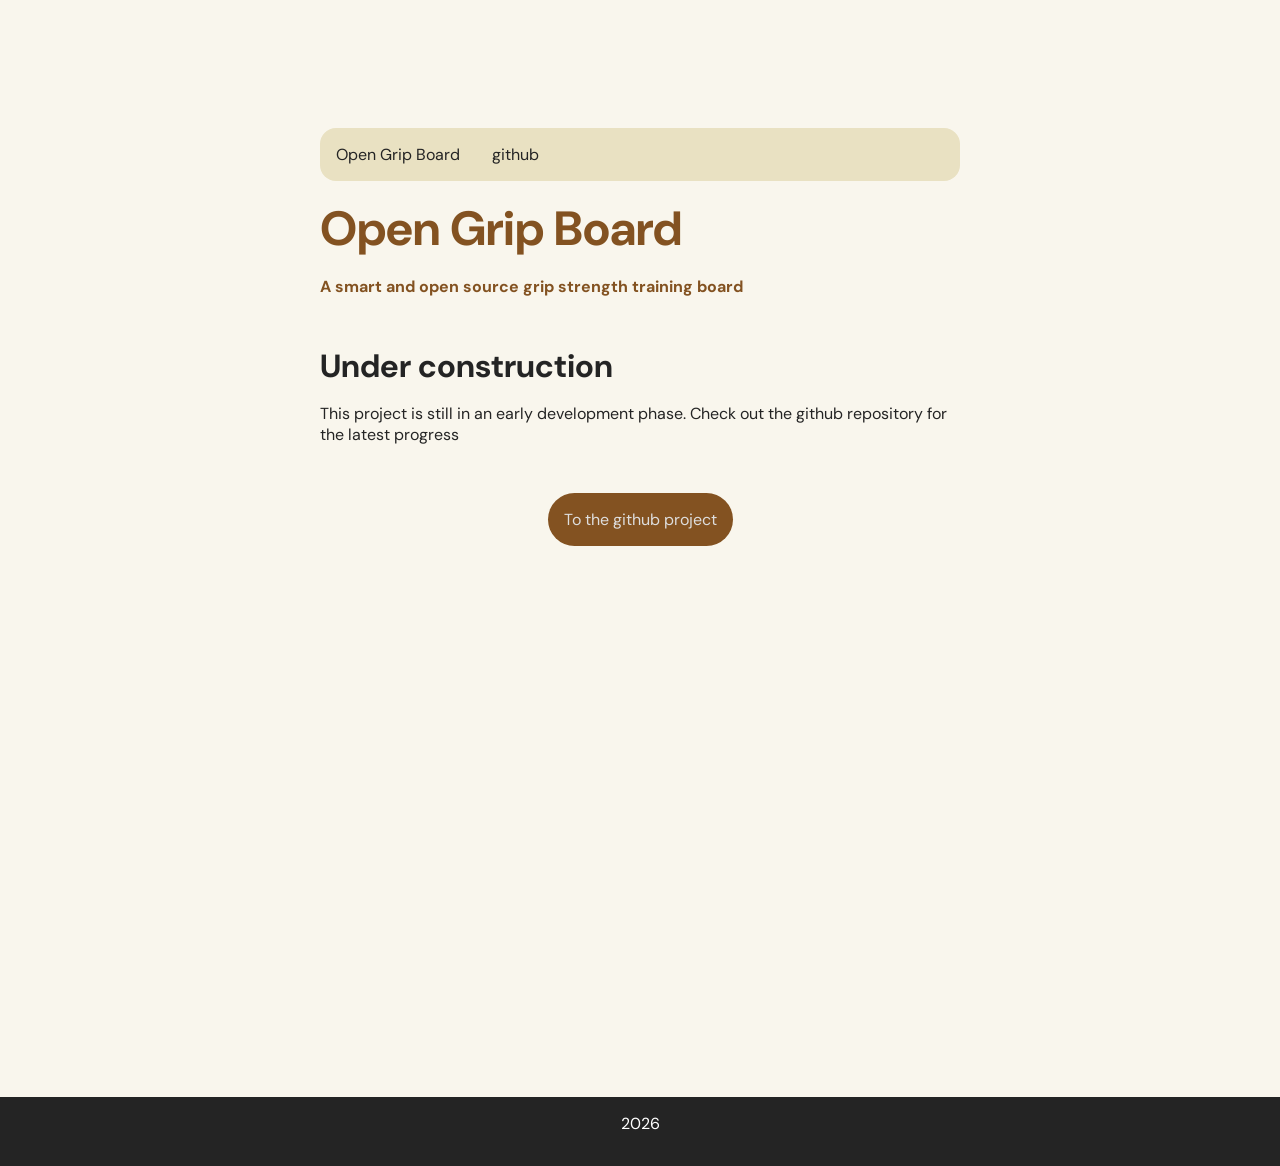
<file: project_site/index.html>
<!doctype html>
<html lang="de">
    <head>
        <meta charset="utf-8">
        <meta name="viewport" content="width=device-width, initial-scale=1.0">
        <title>Open Grip Board</title>
        <link rel="stylesheet" type="text/css" media="screen" href="./css/base.css">
    </head>
    <body>
        <header>
            <nav>
                <ul>
                    <li><a href="./index.html">Open Grip Board</a></li>
                    <li><a href="https://github.com/OpenGripBoard/open-grip-board">github</a></li>
                </ul>
            </nav>
        </header>
        <main>
            <h1>Open Grip Board</h1>
            <h3>A smart and open source grip strength training board</h3>
            <h2>Under construction</h2>
            <p>This project is still in an early development phase. Check out the github repository for the latest progress</p>
            <a href="https://github.com/OpenGripBoard/open-grip-board">To the github project</a>
        </main>
        <footer>
            <p>2026</p>
        </footer>
    </body>
</html>
</file>
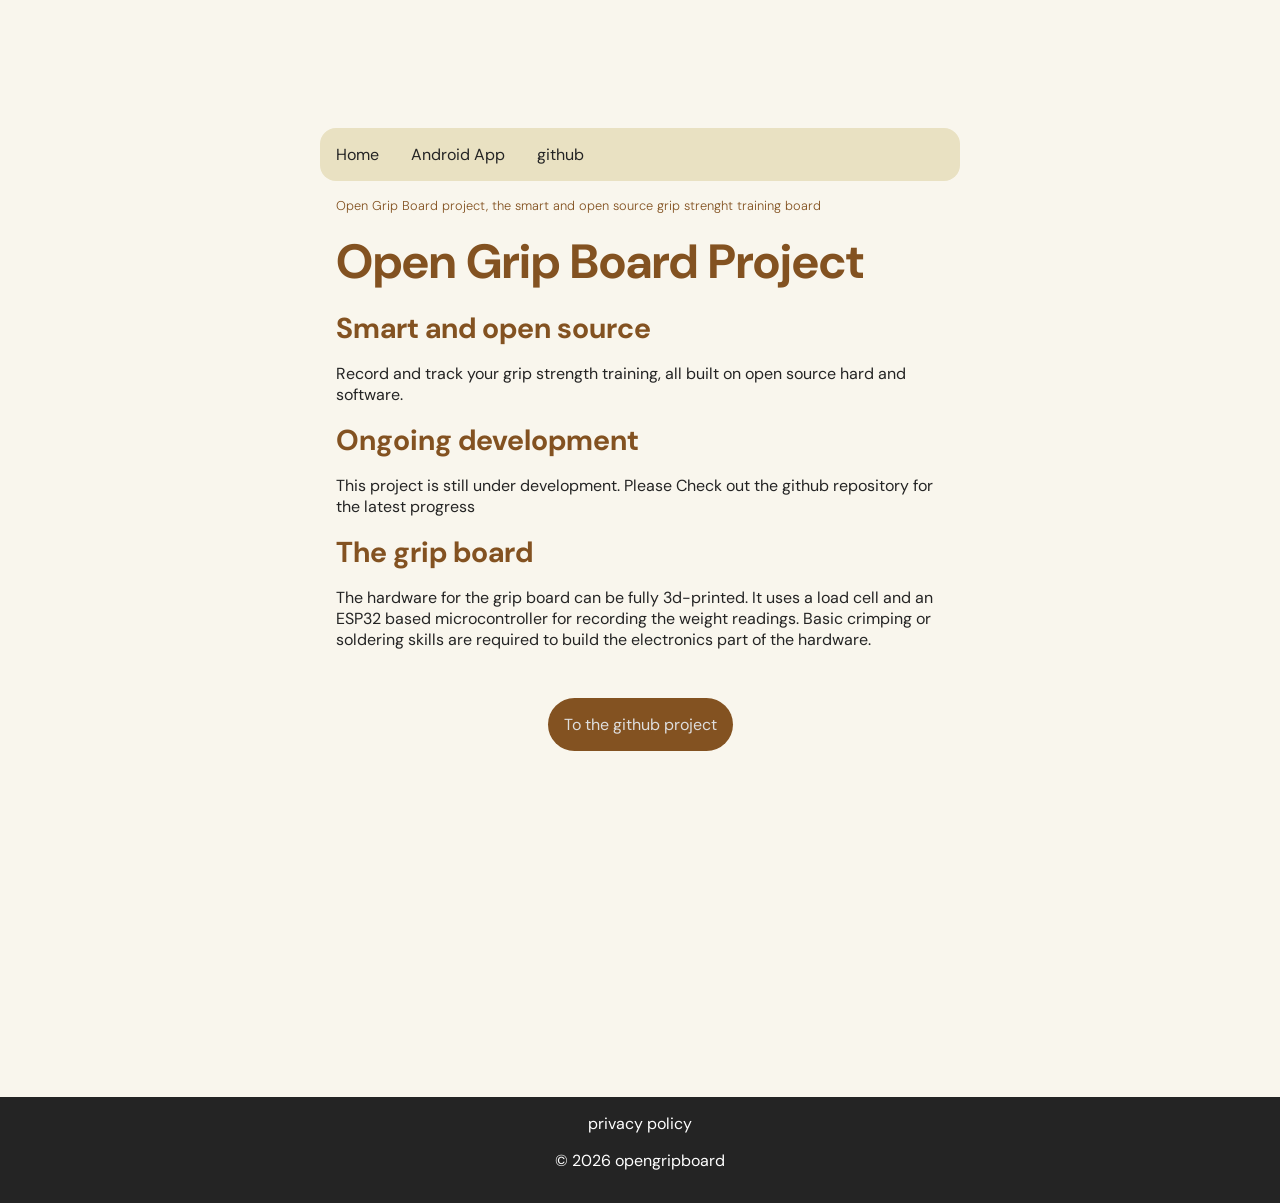
<file: website/index.html>
<!doctype html>
<html lang="de">

<head>
    <meta charset="utf-8">
    <meta name="viewport" content="width=device-width, initial-scale=1.0">
    <title>Open Grip Board</title>
    <link rel="stylesheet" type="text/css" media="screen" href="./css/base.css">
    <script defer src="https://analytics.opengripboard.org/script.js" data-website-id="561ebf4f-c116-41db-bca2-11a3841bda1a"></script>
</head>

<body>
    <header>
        <nav>
            <ul>
                <li><a href="./index.html">Home</a></li>
                <li><a href="./app/index.html">Android App</a></li>
                <li><a href="https://github.com/OpenGripBoard/open-grip-board">github</a></li>
            </ul>
        </nav>
    </header>
    <main>
        <h1>Open Grip Board project, the smart and open source grip strenght training board</h1>
        <p class="hero-text"> Open Grip Board Project</p>
        <h2>Smart and open source</h2>
        <p> Record and track your grip strength training, all built on open source hard and software.</p>
        <h2>Ongoing development</h2>
        <p>This project is still under development. Please Check out the github repository for the latest progress</p>
        <h2>The grip board</h2>
        <p>The hardware for the grip board can be fully 3d-printed. It uses a load cell and an ESP32 based
            microcontroller for recording the weight readings. Basic crimping or soldering skills are required to build
            the electronics part of the hardware.</p>
        <a href="https://github.com/OpenGripBoard/open-grip-board">To the github project</a>
    </main>
    <footer>
        <a href="./privacy">privacy policy</a>
        <p>© 2026 opengripboard</p>
    </footer>
</body>

</html>
</file>
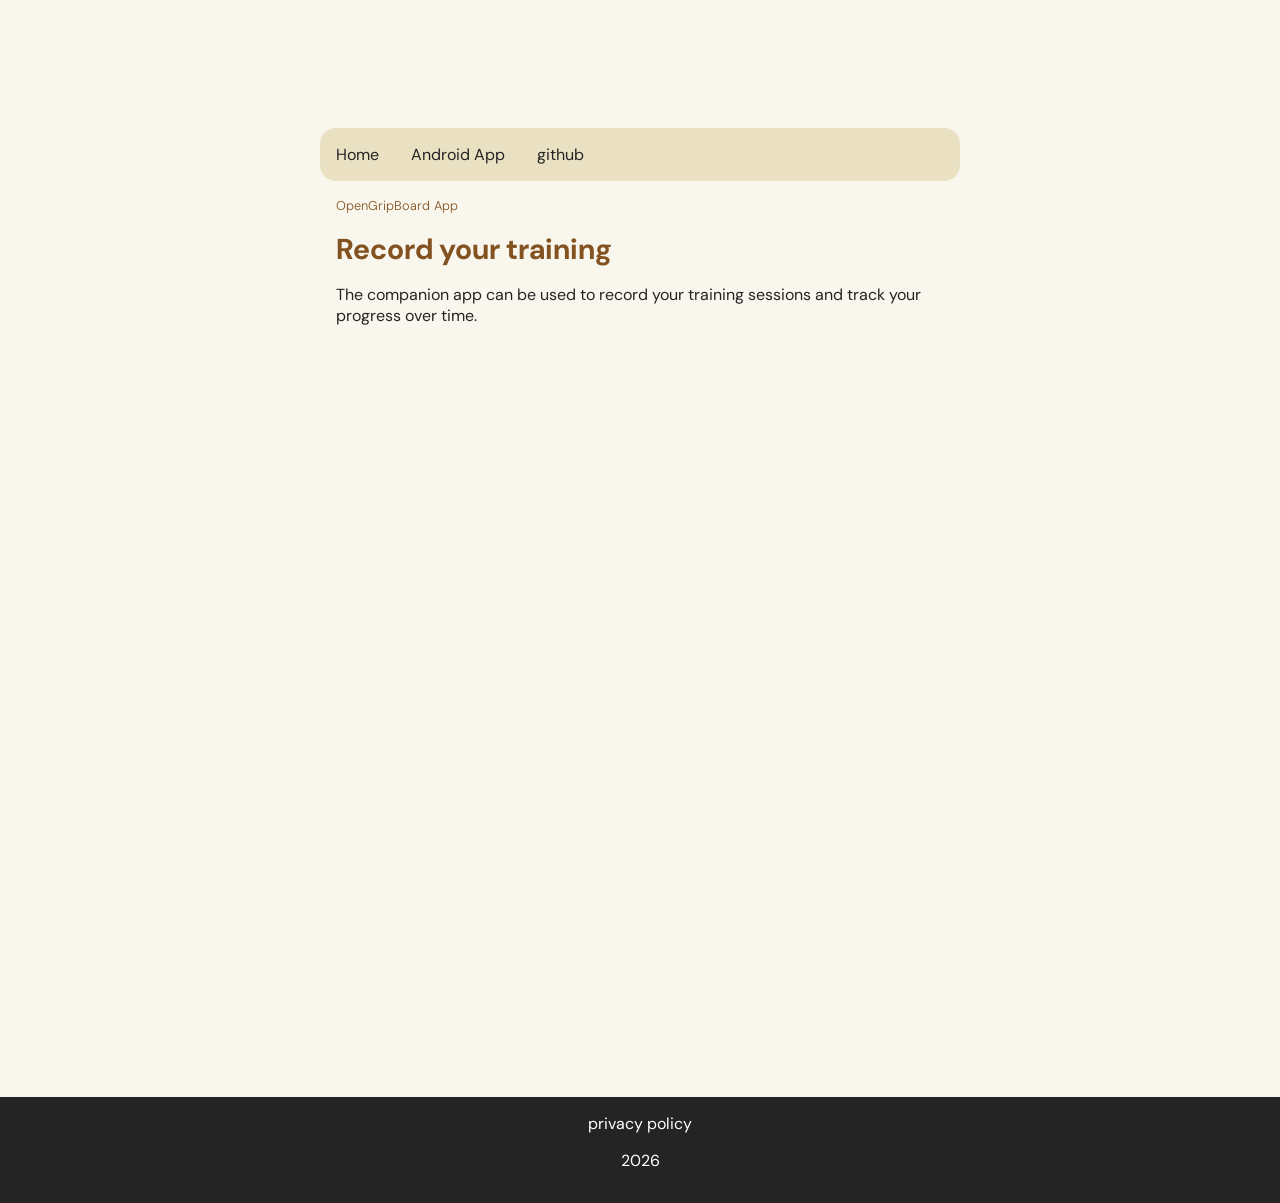
<file: website/app/index.html>
<!doctype html>
<html lang="de">

<head>
    <meta charset="utf-8">
    <meta name="viewport" content="width=device-width, initial-scale=1.0">
    <title>Open Grip Board</title>
    <link rel="stylesheet" type="text/css" media="screen" href="../css/base.css">
    <script defer src="https://analytics.opengripboard.org/script.js"
        data-website-id="561ebf4f-c116-41db-bca2-11a3841bda1a"></script>
</head>

<body>
    <header>
        <nav>
            <ul>
                <li><a href="../index.html">Home</a></li>
                <li><a href="./index.html">Android App</a></li>
                <li><a href="https://github.com/OpenGripBoard/open-grip-board">github</a></li>
            </ul>
        </nav>
    </header>
    <main>
        <h1>OpenGripBoard App</h1>
        <h2>Record your training</h2>
        <p>The companion app can be used to record your training sessions and track your progress over time.</p>
    </main>
    <footer>
        <a href="../privacy">privacy policy</a>
        <p>2026</p>
    </footer>
</body>

</html>
</file>
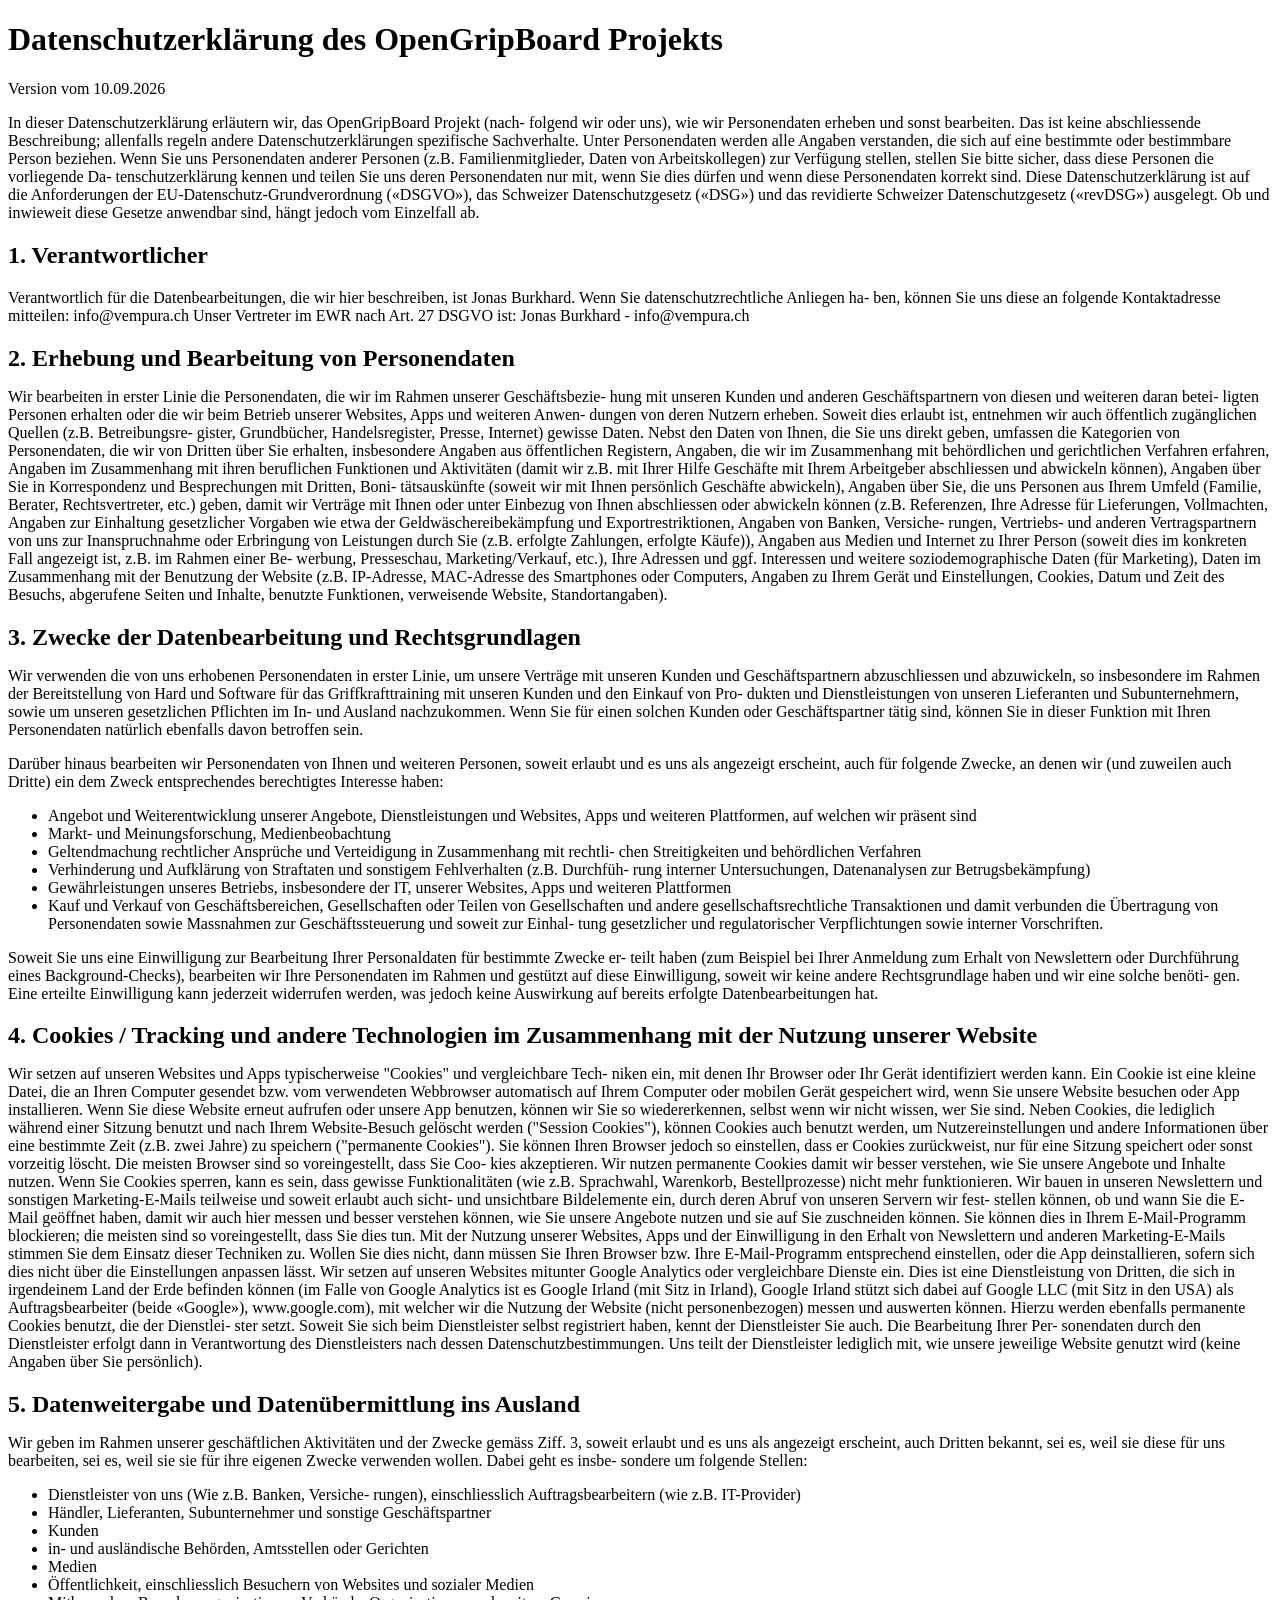
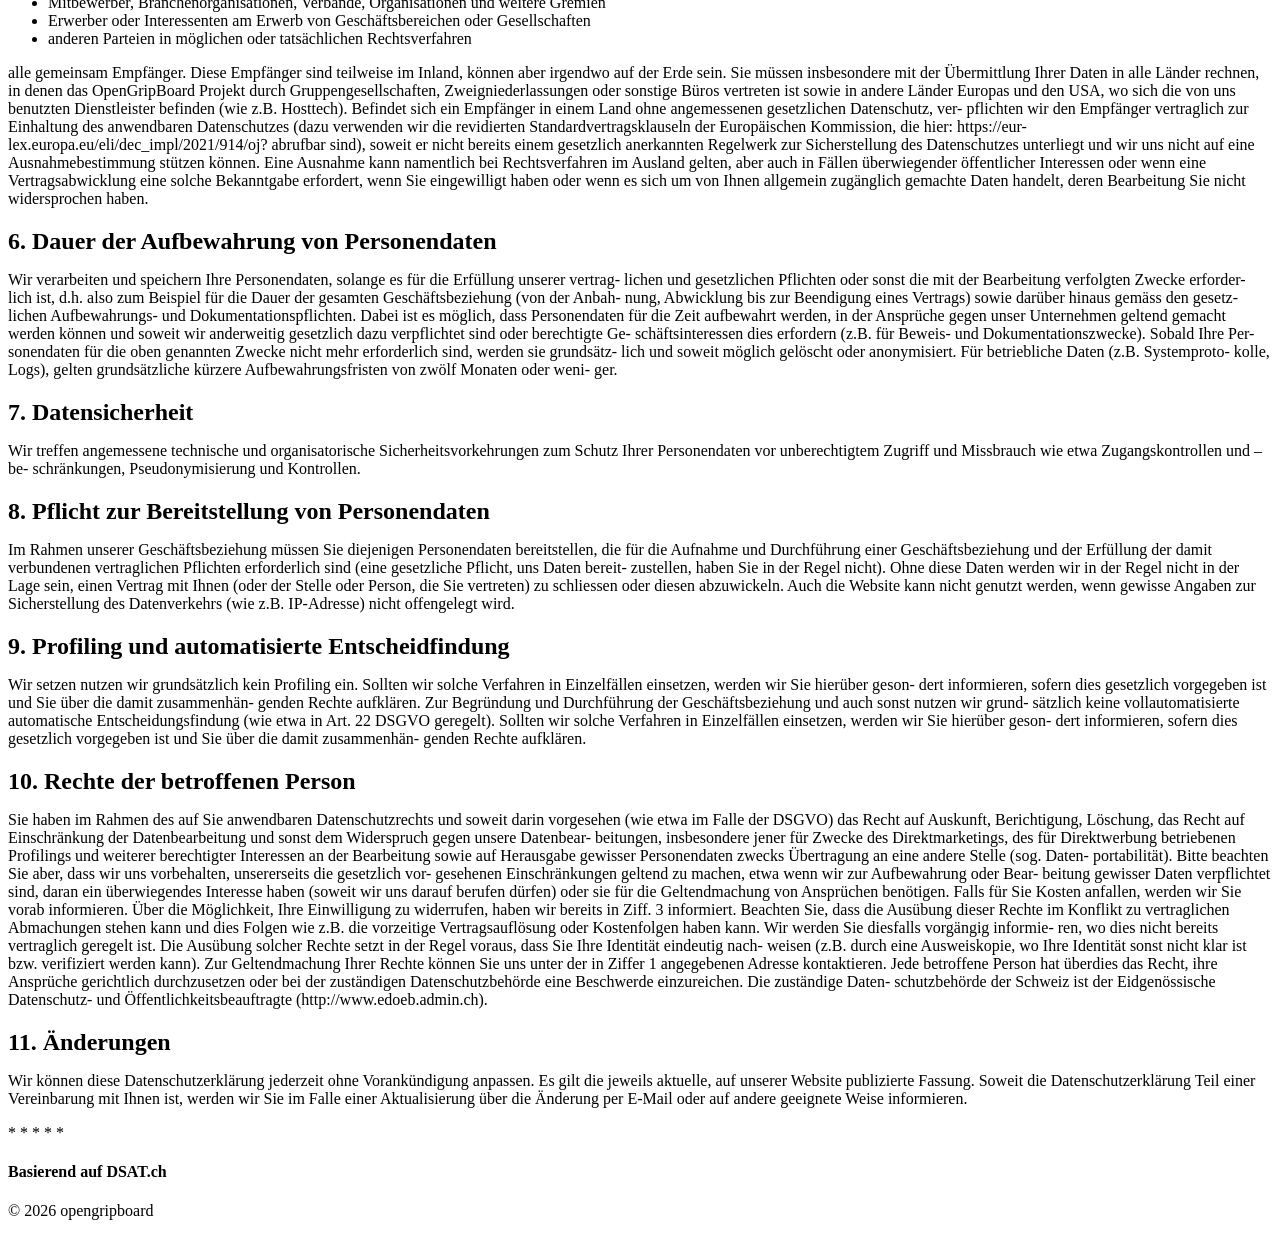
<file: website/privacy/index.html>
<!doctype html>
<html lang="de">

<head>
    <meta charset="utf-8">
    <meta name="viewport" content="width=device-width, initial-scale=1.0">
    <title>Datenschutzerklärung der OpenGripBoard App</title>
    <script defer src="https://analytics.opengripboard.org/script.js"
        data-website-id="561ebf4f-c116-41db-bca2-11a3841bda1a"></script>
</head>

<body>
    <header></header>
    <main>
        <h1>Datenschutzerklärung des OpenGripBoard Projekts</h1>
        <p>Version vom 10.09.2026</p>
        <section>
            <p>In dieser Datenschutzerklärung erläutern wir, das OpenGripBoard Projekt (nach-
                folgend wir oder uns), wie wir Personendaten erheben und sonst bearbeiten. Das ist keine abschliessende
                Beschreibung; allenfalls regeln andere Datenschutzerklärungen spezifische Sachverhalte. Unter
                Personendaten werden alle Angaben verstanden, die
                sich auf eine bestimmte oder bestimmbare Person beziehen. Wenn Sie uns Personendaten anderer Personen
                (z.B. Familienmitglieder, Daten von Arbeitskollegen) zur Verfügung stellen, stellen Sie bitte sicher,
                dass diese Personen die vorliegende Da-
                tenschutzerklärung kennen und teilen Sie uns deren Personendaten nur mit, wenn Sie dies dürfen
                und wenn diese Personendaten korrekt sind. Diese Datenschutzerklärung ist auf die Anforderungen der
                EU-Datenschutz-Grundverordnung
                («DSGVO»), das Schweizer Datenschutzgesetz («DSG») und das revidierte Schweizer Datenschutzgesetz
                («revDSG») ausgelegt. Ob und inwieweit diese Gesetze anwendbar sind, hängt
                jedoch vom Einzelfall ab.</p>
        </section>
        <section>
            <h2>1. Verantwortlicher</h2>
            <p>
                Verantwortlich für die Datenbearbeitungen, die wir hier beschreiben, ist Jonas Burkhard. Wenn Sie
                datenschutzrechtliche Anliegen ha-
                ben, können Sie uns diese an folgende Kontaktadresse mitteilen: info@vempura.ch
                Unser Vertreter im EWR nach Art. 27 DSGVO ist: Jonas Burkhard - info@vempura.ch
            </p>
        </section>
        <section>
            <h2 style="margin-bottom: 0.3rem">2. Erhebung und Bearbeitung von Personendaten</h2>
            <p>Wir bearbeiten in erster Linie die Personendaten, die wir im Rahmen unserer Geschäftsbezie-
                hung mit unseren Kunden und anderen Geschäftspartnern von diesen und weiteren daran betei-
                ligten Personen erhalten oder die wir beim Betrieb unserer Websites, Apps und weiteren Anwen-
                dungen von deren Nutzern erheben.
                Soweit dies erlaubt ist, entnehmen wir auch öffentlich zugänglichen Quellen (z.B. Betreibungsre-
                gister, Grundbücher, Handelsregister, Presse, Internet) gewisse Daten. Nebst den Daten von Ihnen, die
                Sie uns direkt geben,
                umfassen die Kategorien von Personendaten, die wir von Dritten über Sie erhalten, insbesondere
                Angaben aus öffentlichen Registern, Angaben, die wir im Zusammenhang mit behördlichen und
                gerichtlichen Verfahren erfahren, Angaben im Zusammenhang mit ihren beruflichen Funktionen
                und Aktivitäten (damit wir z.B. mit Ihrer Hilfe Geschäfte mit Ihrem Arbeitgeber abschliessen und
                abwickeln können), Angaben über Sie in Korrespondenz und Besprechungen mit Dritten, Boni-
                tätsauskünfte (soweit wir mit Ihnen persönlich Geschäfte abwickeln), Angaben über Sie, die uns
                Personen aus Ihrem Umfeld (Familie, Berater, Rechtsvertreter, etc.) geben, damit wir Verträge
                mit Ihnen oder unter Einbezug von Ihnen abschliessen oder abwickeln können (z.B. Referenzen,
                Ihre Adresse für Lieferungen, Vollmachten, Angaben zur Einhaltung gesetzlicher Vorgaben wie
                etwa der Geldwäschereibekämpfung und Exportrestriktionen, Angaben von Banken, Versiche-
                rungen, Vertriebs- und anderen Vertragspartnern von uns zur Inanspruchnahme oder Erbringung
                von Leistungen durch Sie (z.B. erfolgte Zahlungen, erfolgte Käufe)), Angaben aus Medien und
                Internet zu Ihrer Person (soweit dies im konkreten Fall angezeigt ist, z.B. im Rahmen einer Be-
                werbung, Presseschau, Marketing/Verkauf, etc.), Ihre Adressen und ggf. Interessen und weitere
                soziodemographische Daten (für Marketing), Daten im Zusammenhang mit der Benutzung der
                Website (z.B. IP-Adresse, MAC-Adresse des Smartphones oder Computers, Angaben zu Ihrem
                Gerät und Einstellungen, Cookies, Datum und Zeit des Besuchs, abgerufene Seiten und Inhalte,
                benutzte Funktionen, verweisende Website, Standortangaben).</p>
        </section>
        <section>
            <h2 style="margin-bottom: 0.3rem">3. Zwecke der Datenbearbeitung und Rechtsgrundlagen</h2>
            <p> Wir verwenden die von uns erhobenen Personendaten in erster Linie, um unsere Verträge mit
                unseren Kunden und Geschäftspartnern abzuschliessen und abzuwickeln, so insbesondere im
                Rahmen der Bereitstellung von Hard und Software für das Griffkrafttraining mit unseren Kunden und den
                Einkauf von Pro-
                dukten und Dienstleistungen von unseren Lieferanten und Subunternehmern, sowie um unseren
                gesetzlichen Pflichten im In- und Ausland nachzukommen. Wenn Sie für einen solchen Kunden
                oder Geschäftspartner tätig sind, können Sie in dieser Funktion mit Ihren Personendaten natürlich
                ebenfalls davon betroffen sein.</p>
            <p>
                Darüber hinaus bearbeiten wir Personendaten von Ihnen und weiteren Personen, soweit erlaubt
                und es uns als angezeigt erscheint, auch für folgende Zwecke, an denen wir (und zuweilen auch
                Dritte) ein dem Zweck entsprechendes berechtigtes Interesse haben:
            <ul>
                <li>
                    Angebot und Weiterentwicklung unserer Angebote, Dienstleistungen und Websites, Apps
                    und weiteren Plattformen, auf welchen wir präsent sind
                </li>
                <li>Markt- und Meinungsforschung, Medienbeobachtung</li>
                <li>Geltendmachung rechtlicher Ansprüche und Verteidigung in Zusammenhang mit rechtli-
                    chen Streitigkeiten und behördlichen Verfahren</li>
                <li>Verhinderung und Aufklärung von Straftaten und sonstigem Fehlverhalten (z.B. Durchfüh-
                    rung interner Untersuchungen, Datenanalysen zur Betrugsbekämpfung)</li>
                <li>Gewährleistungen unseres Betriebs, insbesondere der IT, unserer Websites, Apps und
                    weiteren Plattformen</li>
                <li>Kauf und Verkauf von Geschäftsbereichen, Gesellschaften oder Teilen von Gesellschaften
                    und andere gesellschaftsrechtliche Transaktionen und damit verbunden die Übertragung von
                    Personendaten sowie Massnahmen zur Geschäftssteuerung und soweit zur Einhal-
                    tung gesetzlicher und regulatorischer Verpflichtungen sowie interner Vorschriften.</li>
            </ul>
            Soweit Sie uns eine Einwilligung zur Bearbeitung Ihrer Personaldaten für bestimmte Zwecke er-
            teilt haben (zum Beispiel bei Ihrer Anmeldung zum Erhalt von Newslettern oder Durchführung
            eines Background-Checks), bearbeiten wir Ihre Personendaten im Rahmen und gestützt auf
            diese Einwilligung, soweit wir keine andere Rechtsgrundlage haben und wir eine solche benöti-
            gen. Eine erteilte Einwilligung kann jederzeit widerrufen werden, was jedoch keine Auswirkung
            auf bereits erfolgte Datenbearbeitungen hat.</p>
        </section>
        <section>
            <h2 style="margin-bottom: 0.3rem">4. Cookies / Tracking und andere Technologien im Zusammenhang mit der
                Nutzung unserer Website</h2>
            <p>
                Wir setzen auf unseren Websites und Apps typischerweise "Cookies" und vergleichbare Tech-
                niken ein, mit denen Ihr Browser oder Ihr Gerät identifiziert werden kann. Ein Cookie ist eine
                kleine Datei, die an Ihren Computer gesendet bzw. vom verwendeten Webbrowser automatisch
                auf Ihrem Computer oder mobilen Gerät gespeichert wird, wenn Sie unsere Website besuchen
                oder App installieren. Wenn Sie diese Website erneut aufrufen oder unsere App benutzen,
                können wir Sie so wiedererkennen, selbst wenn wir nicht wissen, wer Sie sind. Neben Cookies,
                die lediglich während einer Sitzung benutzt und nach Ihrem Website-Besuch gelöscht werden
                ("Session Cookies"), können Cookies auch benutzt werden, um Nutzereinstellungen und andere
                Informationen über eine bestimmte Zeit (z.B. zwei Jahre) zu speichern ("permanente Cookies").
                Sie können Ihren Browser jedoch so einstellen, dass er Cookies zurückweist, nur für eine Sitzung
                speichert oder sonst vorzeitig löscht. Die meisten Browser sind so voreingestellt, dass Sie Coo-
                kies akzeptieren.
                Wir nutzen permanente Cookies damit wir besser verstehen, wie Sie unsere Angebote und Inhalte
                nutzen. Wenn Sie Cookies sperren, kann es sein, dass gewisse Funktionalitäten (wie z.B.
                Sprachwahl, Warenkorb, Bestellprozesse) nicht mehr funktionieren.
                Wir bauen in unseren Newslettern und sonstigen Marketing-E-Mails teilweise und soweit erlaubt
                auch sicht- und unsichtbare Bildelemente ein, durch deren Abruf von unseren Servern wir fest-
                stellen können, ob und wann Sie die E-Mail geöffnet haben, damit wir auch hier messen und
                besser verstehen können, wie Sie unsere Angebote nutzen und sie auf Sie zuschneiden können.
                Sie können dies in Ihrem E-Mail-Programm blockieren; die meisten sind so voreingestellt, dass
                Sie dies tun.
                Mit der Nutzung unserer Websites, Apps und der Einwilligung in den Erhalt von Newslettern und
                anderen Marketing-E-Mails stimmen Sie dem Einsatz dieser Techniken zu. Wollen Sie dies nicht,
                dann müssen Sie Ihren Browser bzw. Ihre E-Mail-Programm entsprechend einstellen, oder die
                App deinstallieren, sofern sich dies nicht über die Einstellungen anpassen lässt.

                Wir setzen auf unseren Websites mitunter Google Analytics oder vergleichbare Dienste ein. Dies
                ist eine Dienstleistung von Dritten, die sich in irgendeinem Land der Erde befinden können (im
                Falle von Google Analytics ist es Google Irland (mit Sitz in Irland), Google Irland stützt sich dabei
                auf Google LLC (mit Sitz in den USA) als Auftragsbearbeiter (beide «Google»),
                www.google.com), mit welcher wir die Nutzung der Website (nicht personenbezogen) messen
                und auswerten können. Hierzu werden ebenfalls permanente Cookies benutzt, die der Dienstlei-
                ster setzt. Soweit Sie sich beim Dienstleister selbst registriert haben, kennt der Dienstleister Sie
                auch. Die Bearbeitung Ihrer Per-
                sonendaten durch den Dienstleister erfolgt dann in Verantwortung des Dienstleisters nach dessen
                Datenschutzbestimmungen. Uns teilt der Dienstleister lediglich mit, wie unsere jeweilige Website
                genutzt wird (keine Angaben über Sie persönlich).
            </p>
        </section>
        <section>
            <h2 style="margin-bottom: 0.3rem">5. Datenweitergabe und Datenübermittlung ins Ausland</h2>
            <p>Wir geben im Rahmen unserer geschäftlichen Aktivitäten und der Zwecke gemäss Ziff. 3, soweit
                erlaubt und es uns als angezeigt erscheint, auch Dritten bekannt, sei es, weil sie diese für uns
                bearbeiten, sei es, weil sie sie für ihre eigenen Zwecke verwenden wollen. Dabei geht es insbe-
                sondere um folgende Stellen:

            <ul>
                <li>Dienstleister von uns (Wie z.B. Banken, Versiche-
                    rungen), einschliesslich Auftragsbearbeitern (wie z.B. IT-Provider)</li>
                <li>Händler, Lieferanten, Subunternehmer und sonstige Geschäftspartner</li>
                <li>Kunden</li>
                <li>in- und ausländische Behörden, Amtsstellen oder Gerichten</li>
                <li>Medien</li>
                <li>Öffentlichkeit, einschliesslich Besuchern von Websites und sozialer Medien</li>
                <li>Mitbewerber, Branchenorganisationen, Verbände, Organisationen und weitere Gremien</li>
                <li>Erwerber oder Interessenten am Erwerb von Geschäftsbereichen oder Gesellschaften</li>
                <li>anderen Parteien in möglichen oder tatsächlichen Rechtsverfahren</li>
            </ul>
            alle gemeinsam Empfänger.
            Diese Empfänger sind teilweise im Inland, können aber irgendwo auf der Erde sein. Sie müssen
            insbesondere mit der Übermittlung Ihrer Daten in alle Länder rechnen, in denen das OpenGripBoard Projekt
            durch Gruppengesellschaften, Zweigniederlassungen oder sonstige Büros vertreten ist sowie in andere Länder
            Europas und den USA, wo sich die von uns benutzten
            Dienstleister befinden (wie z.B. Hosttech).
            Befindet sich ein Empfänger in einem Land ohne angemessenen gesetzlichen Datenschutz, ver-
            pflichten wir den Empfänger vertraglich zur Einhaltung des anwendbaren Datenschutzes (dazu
            verwenden wir die revidierten Standardvertragsklauseln der Europäischen Kommission, die hier:
            https://eur-lex.europa.eu/eli/dec_impl/2021/914/oj? abrufbar sind), soweit er nicht bereits einem
            gesetzlich anerkannten Regelwerk zur Sicherstellung des Datenschutzes unterliegt und wir uns
            nicht auf eine Ausnahmebestimmung stützen können. Eine Ausnahme kann namentlich bei
            Rechtsverfahren im Ausland gelten, aber auch in Fällen überwiegender öffentlicher Interessen
            oder wenn eine Vertragsabwicklung eine solche Bekanntgabe erfordert, wenn Sie eingewilligt
            haben oder wenn es sich um von Ihnen allgemein zugänglich gemachte Daten handelt, deren
            Bearbeitung Sie nicht widersprochen haben.</p>
        </section>
        <section>
            <h2 style="margin-bottom: 0.3rem">6. Dauer der Aufbewahrung von Personendaten</h2>
            <p>Wir verarbeiten und speichern Ihre Personendaten, solange es für die Erfüllung unserer vertrag-
                lichen und gesetzlichen Pflichten oder sonst die mit der Bearbeitung verfolgten Zwecke erforder-
                lich ist, d.h. also zum Beispiel für die Dauer der gesamten Geschäftsbeziehung (von der Anbah-
                nung, Abwicklung bis zur Beendigung eines Vertrags) sowie darüber hinaus gemäss den gesetz-
                lichen Aufbewahrungs- und Dokumentationspflichten. Dabei ist es möglich, dass Personendaten
                für die Zeit aufbewahrt werden, in der Ansprüche gegen unser Unternehmen geltend gemacht
                werden können und soweit wir anderweitig gesetzlich dazu verpflichtet sind oder berechtigte Ge-
                schäftsinteressen dies erfordern (z.B. für Beweis- und Dokumentationszwecke). Sobald Ihre Per-
                sonendaten für die oben genannten Zwecke nicht mehr erforderlich sind, werden sie grundsätz-
                lich und soweit möglich gelöscht oder anonymisiert. Für betriebliche Daten (z.B. Systemproto-
                kolle, Logs), gelten grundsätzliche kürzere Aufbewahrungsfristen von zwölf Monaten oder weni-
                ger.</p>
        </section>
        <section>
            <h2 style="margin-bottom: 0.3rem">7. Datensicherheit</h2>
            <p>Wir treffen angemessene technische und organisatorische Sicherheitsvorkehrungen zum Schutz
                Ihrer Personendaten vor unberechtigtem Zugriff und Missbrauch wie etwa Zugangskontrollen und –be-
                schränkungen, Pseudonymisierung und Kontrollen.</p>
        </section>
        <section>
            <h2 style="margin-bottom: 0.3rem">8. Pflicht zur Bereitstellung von Personendaten</h2>
            <p>Im Rahmen unserer Geschäftsbeziehung müssen Sie diejenigen Personendaten bereitstellen,
                die für die Aufnahme und Durchführung einer Geschäftsbeziehung und der Erfüllung der damit
                verbundenen vertraglichen Pflichten erforderlich sind (eine gesetzliche Pflicht, uns Daten bereit-
                zustellen, haben Sie in der Regel nicht). Ohne diese Daten werden wir in der Regel nicht in der
                Lage sein, einen Vertrag mit Ihnen (oder der Stelle oder Person, die Sie vertreten) zu schliessen
                oder diesen abzuwickeln. Auch die Website kann nicht genutzt werden, wenn gewisse Angaben
                zur Sicherstellung des Datenverkehrs (wie z.B. IP-Adresse) nicht offengelegt wird.</p>
        </section>
        <section>
            <h2 style="margin-bottom: 0.3rem">9. Profiling und automatisierte Entscheidfindung</h2>
            <p> Wir setzen nutzen wir grundsätzlich kein Profiling ein. Sollten wir solche Verfahren in Einzelfällen
                einsetzen, werden wir Sie hierüber geson-
                dert informieren, sofern dies gesetzlich vorgegeben ist und Sie über die damit zusammenhän-
                genden Rechte aufklären.

                Zur Begründung und Durchführung der Geschäftsbeziehung und auch sonst nutzen wir grund-
                sätzlich keine vollautomatisierte automatische Entscheidungsfindung (wie etwa in Art. 22 DSGVO
                geregelt). Sollten wir solche Verfahren in Einzelfällen einsetzen, werden wir Sie hierüber geson-
                dert informieren, sofern dies gesetzlich vorgegeben ist und Sie über die damit zusammenhän-
                genden Rechte aufklären.</p>
        </section>
        <section>
            <h2 style="margin-bottom: 0.3rem">10. Rechte der betroffenen Person</h2>
            <p> Sie haben im Rahmen des auf Sie anwendbaren Datenschutzrechts und soweit darin vorgesehen
                (wie etwa im Falle der DSGVO) das Recht auf Auskunft, Berichtigung, Löschung, das Recht auf
                Einschränkung der Datenbearbeitung und sonst dem Widerspruch gegen unsere Datenbear-
                beitungen, insbesondere jener für Zwecke des Direktmarketings, des für Direktwerbung
                betriebenen Profilings und weiterer berechtigter Interessen an der Bearbeitung sowie auf
                Herausgabe gewisser Personendaten zwecks Übertragung an eine andere Stelle (sog. Daten-
                portabilität). Bitte beachten Sie aber, dass wir uns vorbehalten, unsererseits die gesetzlich vor-
                gesehenen Einschränkungen geltend zu machen, etwa wenn wir zur Aufbewahrung oder Bear-
                beitung gewisser Daten verpflichtet sind, daran ein überwiegendes Interesse haben (soweit wir
                uns darauf berufen dürfen) oder sie für die Geltendmachung von Ansprüchen benötigen. Falls für
                Sie Kosten anfallen, werden wir Sie vorab informieren. Über die Möglichkeit, Ihre Einwilligung zu
                widerrufen, haben wir bereits in Ziff. 3 informiert. Beachten Sie, dass die Ausübung dieser Rechte
                im Konflikt zu vertraglichen Abmachungen stehen kann und dies Folgen wie z.B. die vorzeitige
                Vertragsauflösung oder Kostenfolgen haben kann. Wir werden Sie diesfalls vorgängig informie-
                ren, wo dies nicht bereits vertraglich geregelt ist.
                Die Ausübung solcher Rechte setzt in der Regel voraus, dass Sie Ihre Identität eindeutig nach-
                weisen (z.B. durch eine Ausweiskopie, wo Ihre Identität sonst nicht klar ist bzw. verifiziert werden
                kann). Zur Geltendmachung Ihrer Rechte können Sie uns unter der in Ziffer 1 angegebenen
                Adresse kontaktieren.
                Jede betroffene Person hat überdies das Recht, ihre Ansprüche gerichtlich durchzusetzen oder
                bei der zuständigen Datenschutzbehörde eine Beschwerde einzureichen. Die zuständige Daten-
                schutzbehörde der Schweiz ist der Eidgenössische Datenschutz- und Öffentlichkeitsbeauftragte
                (http://www.edoeb.admin.ch).</p>
        </section>

        <section>
            <h2 style="margin-bottom: 0.3rem">11. Änderungen</h2>
            <p> Wir können diese Datenschutzerklärung jederzeit ohne Vorankündigung anpassen. Es gilt die
                jeweils aktuelle, auf unserer Website publizierte Fassung. Soweit die Datenschutzerklärung Teil
                einer Vereinbarung mit Ihnen ist, werden wir Sie im Falle einer Aktualisierung über die Änderung
                per E-Mail oder auf andere geeignete Weise informieren.
            </p>
        </section>
        <p>* * * * *</p>

        <h4>Basierend auf DSAT.ch</h4>
    </main>
    <footer>
        <p>© 2026 opengripboard</p>
    </footer>
</body>

</html>
</file>
<file: project_site/css/base.css>
@import url("./color.css");
@import url("./text-style.css");
@import url("./header.css");
@import url("./main.css");
@import url("./footer.css");

*{
    box-sizing: border-box;
}

html{
    font-size: 100%;
    align-items: center;
}

body{
    margin: 0;
    background-color: var(--bg-color);
    min-height: 100vh ;
}

p{
    hyphens: auto;
}
</file>
<file: website/css/base.css>
@import url("./color.css");
@import url("./text-style.css");
@import url("./header.css");
@import url("./main.css");
@import url("./footer.css");

*{
    box-sizing: border-box;
}

html{
    font-size: 100%;
    align-items: center;
}

body{
    margin: 0;
    background-color: var(--bg-color);
    min-height: 100vh ;
}

p{
    hyphens: auto;
}
</file>
